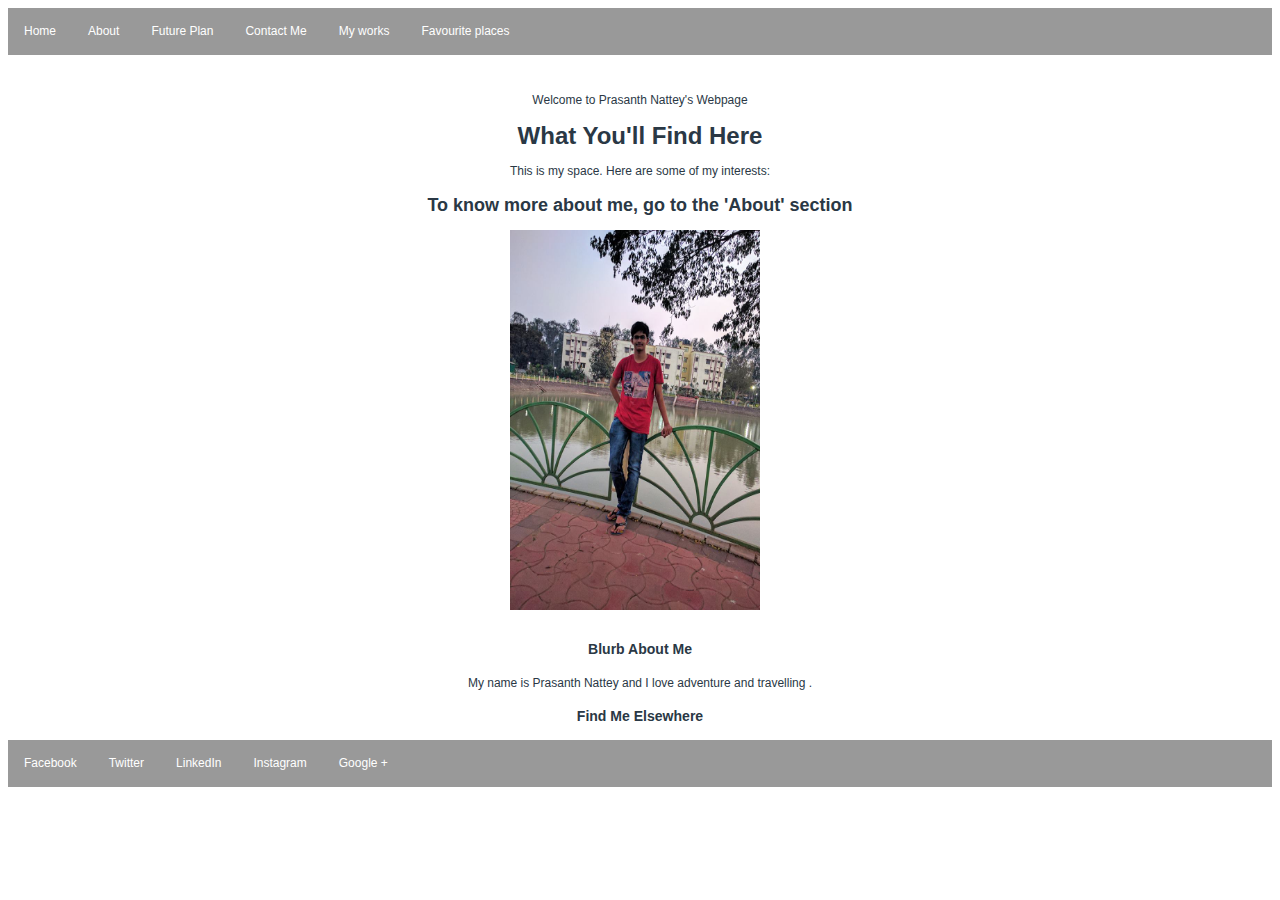
<file: index.htm>
<!DOCTYPE html>
<html>
<head>
    <title>My Personal Webpage</title>
    <link href="style.css" rel="stylesheet" type="text/css" />
</head>

<body>
<div align="center" id="wrapper">
    
    <div id="header">
	<style>
ul {
    list-style-type: none;
    margin: 0;
    padding: 0;
    overflow: hidden;
    background-color: #999;
}

li {
    float: left;
}

li a, .dropbtn {
    display: inline-block;
    color: white;
    text-align: center;
    padding: 14px 16px;
    text-decoration: none;
}

li a:hover, .dropdown:hover .dropbtn {
    background-color: red;
}

li.dropdown {
    display: inline-block;
}

.dropdown-content {
    display: none;
    position: absolute;
    background-color: #f9f9f9;
    min-width: 160px;
    box-shadow: 0px 8px 16px 0px rgba(0,0,0,0.2);
    z-index: 1;
}

.dropdown-content a {
    color: black;
    padding: 12px 16px;
    text-decoration: none;
    display: block;
    text-align: middle;
}

.dropdown-content a:hover {background-color: #f1f1f1}

.dropdown:hover .dropdown-content {
    display: block;
}
</style>
</head>
<body>

<ul>
  <li><a href="index.htm">  Home</a></li>
  <li><a href="cv.htm">About</a></li>
  <li><a href="futureplan.htm">  Future Plan</a></li>
  <li class="dropdown">
    <a href="javascript:void(0)" class="dropbtn">  Contact Me</a>
    <div class="dropdown-content">
      <a href="#">Mail me @:natteyprasanth@gmail.com</a>
      <a href="#">Phone:7430022666</a>
	  <a href="form1.htm">Sign Up</a>
	  </div>
  <li class="dropdown">
	<a href="javascript:void(1)" class="dropbtn">My works</a>
    <div class="dropdown-content">
      <a href="stopwatch.htm">Stopwatch</a>
	   <a href="countdown timer.htm">24 hours countdown timer</a>
      </div>
	<li><a href="bestofindia.htm">Favourite places</a></li>
  </li>
</ul>

		<div id="bg"></div>
	</div>
	
	<div id="main-content">
		<div id="middle-column">
			<div align="middle" id="logo">
			Welcome to Prasanth Nattey's Webpage
			</div>
			<div class="box">
        		<h1>What You'll Find Here</h1>
        		<p>This is my space. Here are some of my interests: </p>
				
				</ul>
			</div>
			<h2>To know more about me, go to the 'About' section</h2>
			<p><align="center"/>
				<img src="profilepic.jpg" width="250" height="380" style="margin:0 10px 10px 0;float:centre;" />
		
			</p>
		</div>
		<div id="centre-column">

			<div class="sidebar">
				<h3>Blurb About Me</h3>
				<p>My name is Prasanth Nattey and I love adventure and travelling .</p>
				<h3>Find Me Elsewhere</h3>
				<div class="box">
					<ul>
						<li><a href="https://www.facebook.com/nnr.nattey" target="_blank">Facebook</a></li>
						<li><a href="https://twitter.com/PrasanthNattey" target="_blank">Twitter</a></li>
						<li><a href="https://www.linkedin.com/in/prasanth-nattey-505b95125/" target="_blank">LinkedIn</a></li>
						<li><a href="https://www.instagram.com/prasanthnattey/" target="_blank">Instagram</a></li>
						<li><a href="https://plus.google.com/u/0/115353856189627446137" target="_blank">Google +</a></li>
					</ul>
				</div>
			</div>
		</div>
	</div>

</body>
</html>
</file>
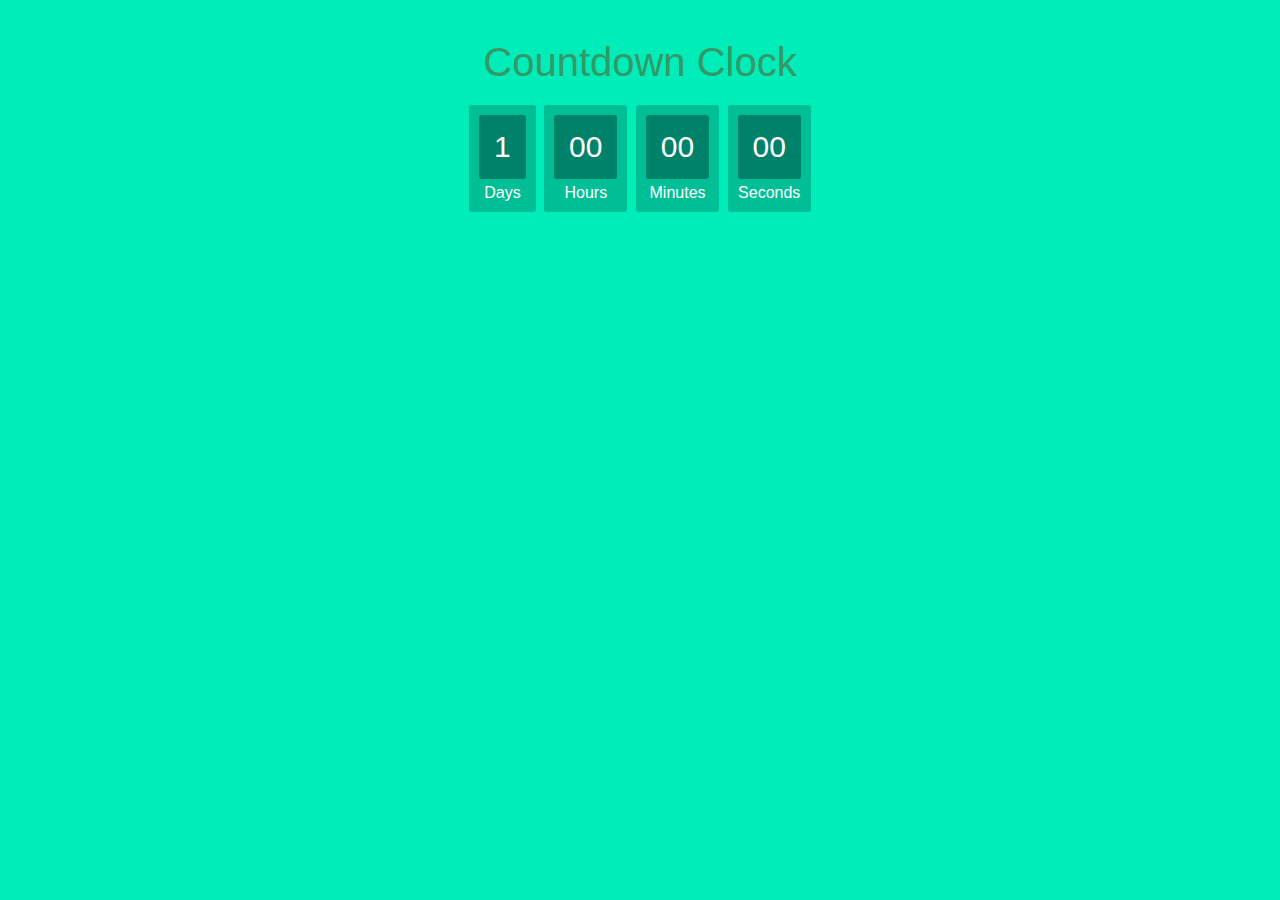
<file: countdown timer.htm>
<html>
<h1>Countdown Clock</h1>
<style>
body{
    text-align: center;
    background: #00ECB9;
  font-family: sans-serif;
  font-weight: 100;
}

h1{
  color: #396;
  font-weight: 100;
  font-size: 40px;
  margin: 40px 0px 20px;
}

#clockdiv{
    font-family: sans-serif;
    color: #fff;
    display: inline-block;
    font-weight: 100;
    text-align: center;
    font-size: 30px;
}

#clockdiv > div{
    padding: 10px;
    border-radius: 3px;
    background: #00BF96;
    display: inline-block;
}

#clockdiv div > span{
    padding: 15px;
    border-radius: 3px;
    background: #00816A;
    display: inline-block;
}

.smalltext{
    padding-top: 5px;
    font-size: 16px;
}
</style>
</script>
<div id="clockdiv">
  <div>
    <span class="days"></span>
    <div class="smalltext">Days</div>
  </div>
  <div>
    <span class="hours"></span>
    <div class="smalltext">Hours</div>
  </div>
  <div>
    <span class="minutes"></span>
    <div class="smalltext">Minutes</div>
  </div>
  <div>
    <span class="seconds"></span>
    <div class="smalltext">Seconds</div>
  </div>
</div>
<script>
function getTimeRemaining(endtime) {
  var t = Date.parse(endtime) - Date.parse(new Date());
  var seconds = Math.floor((t / 1000) % 60);
  var minutes = Math.floor((t / 1000 / 60) % 60);
  var hours = Math.floor((t / (1000 * 60 * 60)) % 24);
  var days = Math.floor(t / (1000 * 60 * 60 * 24));
  return {
    'total': t,
    'days': days,
    'hours': hours,
    'minutes': minutes,
    'seconds': seconds
  };
}

function initializeClock(id, endtime) {
  var clock = document.getElementById(id);
  var daysSpan = clock.querySelector('.days');
  var hoursSpan = clock.querySelector('.hours');
  var minutesSpan = clock.querySelector('.minutes');
  var secondsSpan = clock.querySelector('.seconds');

  function updateClock() {
    var t = getTimeRemaining(endtime);

    daysSpan.innerHTML = t.days;
    hoursSpan.innerHTML = ('0' + t.hours).slice(-2);
    minutesSpan.innerHTML = ('0' + t.minutes).slice(-2);
    secondsSpan.innerHTML = ('0' + t.seconds).slice(-2);

    if (t.total <= 0) {
      clearInterval(timeinterval);
    }
  }

  updateClock();
  var timeinterval = setInterval(updateClock, 1000);
}

var deadline = new Date(Date.parse(new Date()) + 1/*days*/ * 24/*Hours*/* 60/*Mins*/* 60/*seconds*/ * 1000/*milli seconds*/);  /*make changes in this row to change countdown timer*/
initializeClock('clockdiv', deadline);
</script>
</html>
</file>
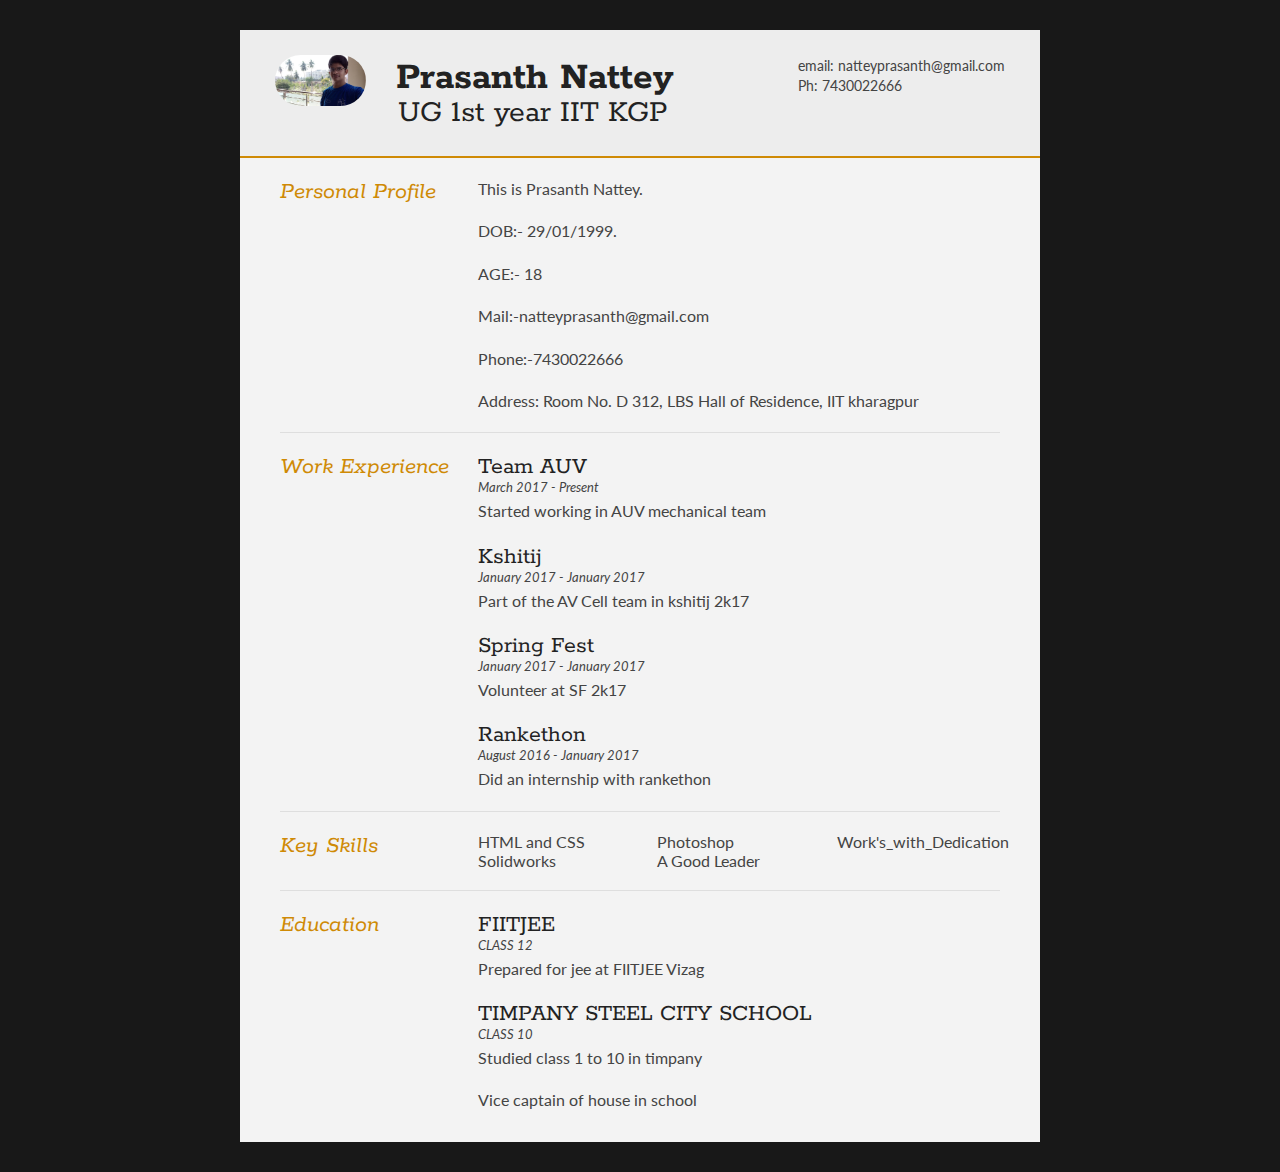
<file: cv.htm>
<!DOCTYPE html>
<html>
<head>
<title>Prasanth Nattey</title>

<meta name="viewport" content="width=device-width"/>
<meta name="description" content="The Curriculum Vitae of Prasanth Nattey."/>
<meta charset="UTF-8"> 

<link type="text/css" rel="stylesheet" href="cv.css">
<link href='http://fonts.googleapis.com/css?family=Rokkitt:400,700|Lato:400,300' rel='stylesheet' type='text/css'>


</head>
<body id="top">
<div id="cv" class="instaFade">
	<div class="mainDetails">
		<div id="headshot" class="quickFade">
			<img src="headshot.jpg" alt="Alan Smith" />
		</div>
		
		<div id="name">
			<h1 class="quickFade delayTwo">Prasanth Nattey</h1>
			<h2 class="quickFade delayThree">UG 1st year IIT KGP</h2>
		</div>
		
		<div id="contactDetails" class="quickFade delayFour">
			<ul>
				<li>email: <a href="mailto:natteyprasanth@gmail.com" target="_blank">natteyprasanth@gmail.com</a></li>
				<li>Ph: 7430022666</li>
			</ul>
		</div>
		<div class="clear"></div>
	</div>
	
	<div id="mainArea" class="quickFade delayFive">
		<section>
			<article>
				<div class="sectionTitle">
					<h1>Personal Profile</h1>
				</div>
				
				<div class="sectionContent">
					<p>This is Prasanth Nattey.</p>
					<p>DOB:- 29/01/1999.</p>
					<p>AGE:- 18</p>
					<P>Mail:-natteyprasanth@gmail.com</p>
					<p>Phone:-7430022666</p>
					<P>Address: Room No. D 312, LBS Hall of Residence, IIT kharagpur</p>
				</div>
			</article>
			<div class="clear"></div>
		</section>
		
		
		<section>
			<div class="sectionTitle">
				<h1>Work Experience</h1>
			</div>
			
			<div class="sectionContent">
				<article>
					<h2>Team AUV</h2>
					<p class="subDetails">March 2017 - Present</p>
					<p>Started working in AUV mechanical team</p>
				</article>
				
				<article>
					<h2>Kshitij</h2>
					<p class="subDetails">January 2017 - January 2017</p>
					<p>Part of the AV Cell team in kshitij 2k17</p>
				</article>
				
				
				<a<article>
					<h2>Spring Fest</h2>
					<p class="subDetails">January 2017 - January 2017</p>
					<p>Volunteer at SF 2k17</p>
				</article>
				
				<article>
					<h2>Rankethon</h2>
					<p class="subDetails">August 2016 - January 2017</p>
					<p>Did an internship with rankethon</p>
				</article>
				</div>
			<div class="clear"></div>
		</section>

		
		
		<section>
			<div class="sectionTitle">
				<h1>Key Skills</h1>
			</div>
			
			<div class="sectionContent">
				<ul class="keySkills">
					<li>HTML and CSS</li>	
					<li>Solidworks</li>	
					<li>Photoshop</li>
					<li>A Good Leader</li>
					<li>Work's_with_Dedication</li>
					
				</ul>
			</div>
			<div class="clear"></div>
		</section>
		
		
		<section>
			<div class="sectionTitle">
				<h1>Education</h1>
			</div>
			
			<div class="sectionContent">
				<article>
					<h2>FIITJEE</h2>
					<p class="subDetails">CLASS 12</p>
					<p>Prepared for jee at FIITJEE Vizag</p>
				</article>
				
				<article>
					<h2>TIMPANY STEEL CITY SCHOOL</h2>
					<p class="subDetails">CLASS 10</p>
					<p>Studied class 1 to 10 in timpany</p>
					<p>Vice captain of house in school</>
				</article>
			</div>
			<div class="clear"></div>
		</section>
		
	</div>
</div>
<script type="text/javascript">

</script>
</body>
</html>
</file>
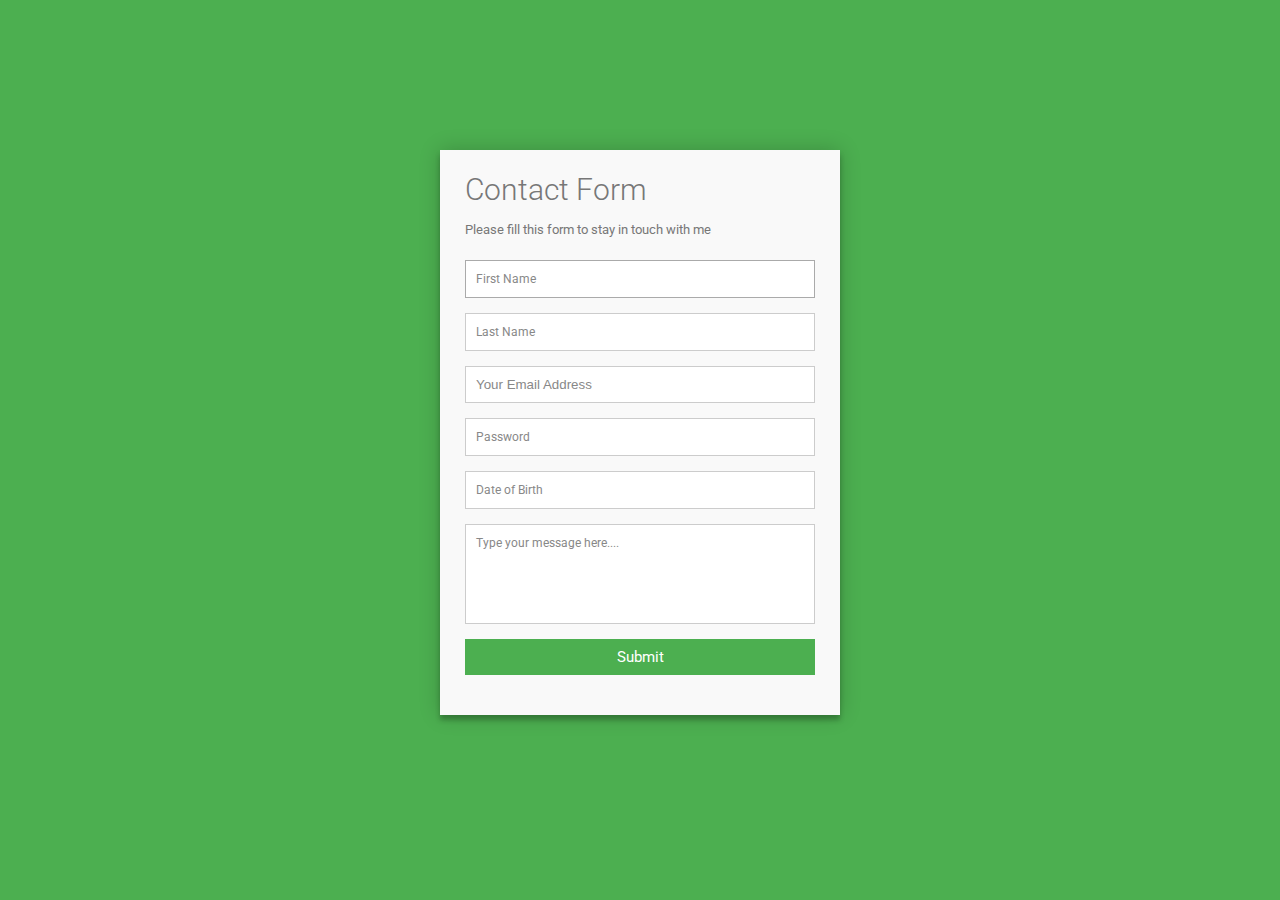
<file: form1.htm>
<html>
<head>


<div class="container">  
<script LANGUAGE="JavaScript" type="text/javascript">
function submit() {
  DispWin = window.open('','NewWin', 'toolbar=no,status=no,width=600,height=600')
  message = "<ul><li><b>Firstirst Name: </b>" + document.form1.First Name.value;
  message += "<li><b>Last Name: </b>" + document.form1.last name.value;
  message += "<li><b>email: </b>" + document.form1.phone.value + "</ul>";
  DispWin.document.write(message);
}
</script>
</head>
 <link href="form.css" rel="stylesheet" type="text/css" />
  <form name="form1" id="contact" action="" method="post">
    <h3>Contact Form</h3>
    <h4>Please fill this form to stay in touch with me</h4>
    <fieldset>
      <input placeholder="First Name" type="text" tabindex="1" NAME="First Name" required autofocus>
    </fieldset>
	<fieldset>
      <input placeholder="Last Name" type="text" tabindex="2" required autofocus>
    </fieldset>
	<fieldset>
      <input placeholder="Your Email Address" type="email" tabindex="3" required>
    </fieldset>
    <fieldset>
      <input placeholder="Password" type="text" tabindex="4" required>
    </fieldset>
    <fieldset>
      <input placeholder="Date of Birth" type="text" tabindex="5" required>
    </fieldset>
    <fieldset>
      <textarea placeholder="Type your message here...." tabindex="6" required></textarea>
    </fieldset>
    <fieldset>
      <button name="submit" type="submit" id="contact-submit" value="display" onClick="submit(); ">Submit</button>
    </fieldset>

  </form>  
</div>

</html>
</file>
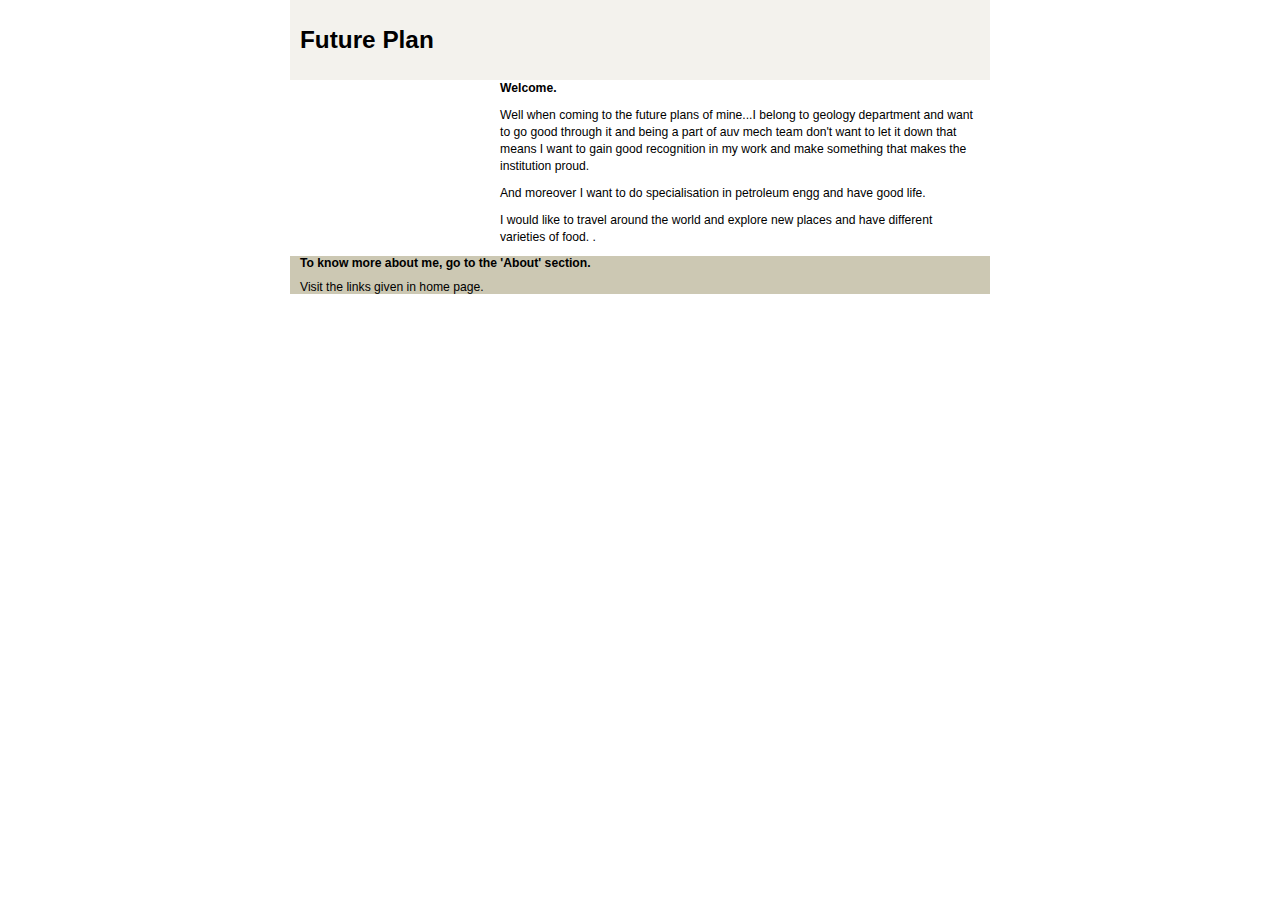
<file: futureplan.htm>
<html>
<head>
<title>Future Plan</title>
<meta http-equiv="content-type" content="text/html; charset=iso-8859-1">
<link rel="stylesheet" type="text/css" href="styles.css" />
</head>
<body>
<div id="container">
<div id="header"><h1><a">Future Plan</a></h1></div>
  <div id="wrapper">
    <div id="content">
      <p><strong>Welcome.</strong></p>
      <p>Well when coming to the future plans of mine...I belong to geology department and want to go good through it and being a part of auv mech team don't want to let it down that means I want to gain good recognition in my work and make something that makes the institution proud.
</p>
      <p>And moreover I want to do specialisation in petroleum engg and have good life.
</p>
      <p>I would like to travel around the world and explore new places and have different varieties of food.

.</p>
         </div>
  </div>
  
  <div id="extra">
    <p><strong>To know more about me, go to the 'About' section.</strong></p>
    <p>Visit the links given in home page.</p>
  </div>
  </div>

</body>
</html>
</file>
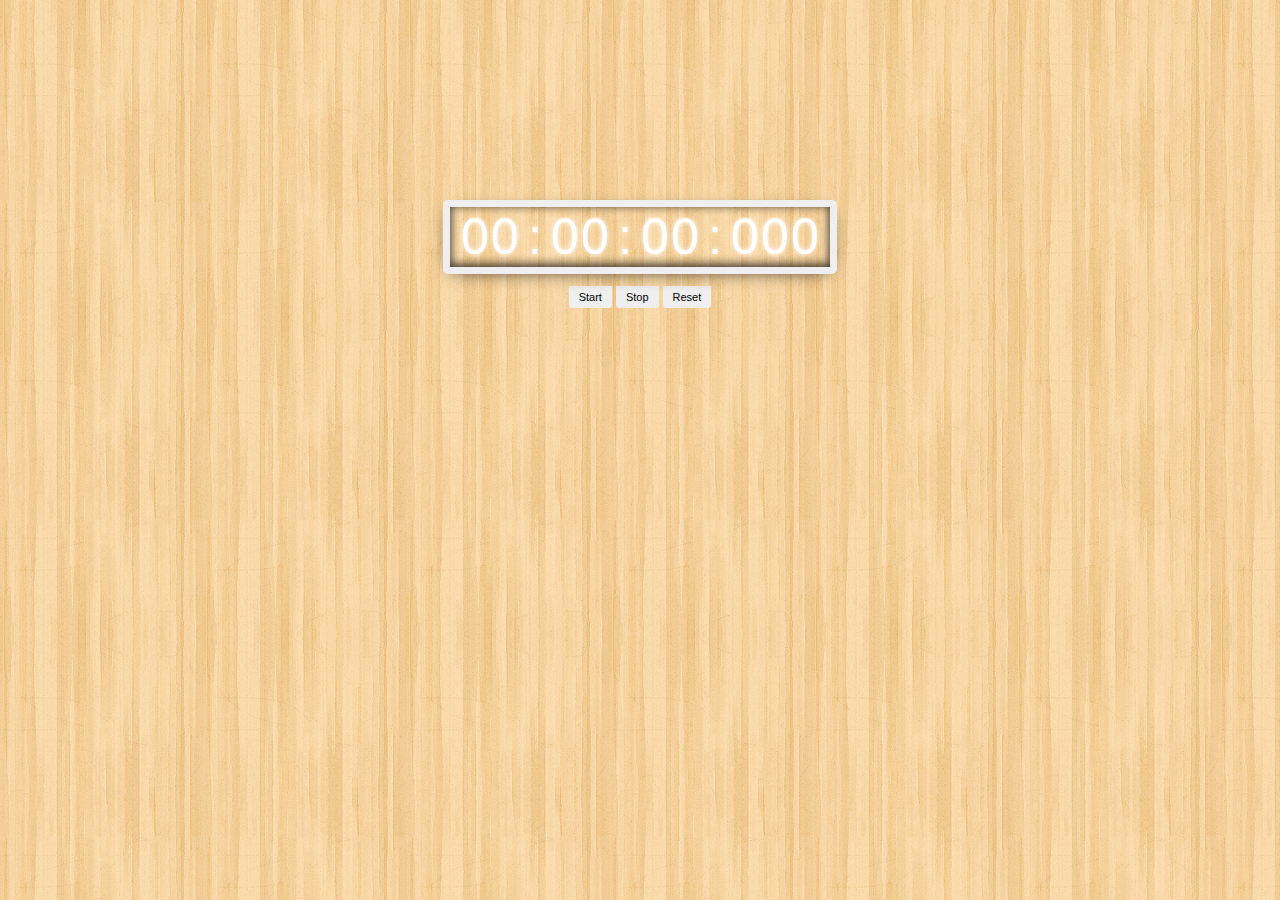
<file: stopwatch.htm>
<html><div class="container">
	<input id="start" name="controls" type="radio" />
	<input id="stop" name="controls" type="radio" />
	<input id="reset" name="controls" type="radio" />
	<div class="timer">
		<div class="cell">
			<div class="numbers tenhour moveten">0 1 2 3 4 5 6 7 8 9</div>
		</div>
		<div class="cell">
			<div class="numbers hour moveten">0 1 2 3 4 5 6 7 8 9</div>
		</div>
		<div class="cell divider"><div class="numbers">:</div></div>
		<div class="cell">
			<div class="numbers tenminute movesix">0 1 2 3 4 5 6</div>
		</div>
		<div class="cell">
			<div class="numbers minute moveten">0 1 2 3 4 5 6 7 8 9</div>
		</div>
		<div class="cell divider"><div class="numbers">:</div></div>
		<div class="cell">
			<div class="numbers tensecond movesix">0 1 2 3 4 5 6</div>
		</div>
		<div class="cell">
			<div class="numbers second moveten">0 1 2 3 4 5 6 7 8 9</div>
		</div>
		<div class="cell divider"><div class="numbers">:</div></div>
		<div class="cell">
			<div class="numbers milisecond moveten">0 1 2 3 4 5 6 7 8 9</div>
		</div>
		<div class="cell">
			<div class="numbers tenmilisecond moveten">0 1 2 3 4 5 6 7 8 9</div>
		</div>
		<div class="cell">
			<div class="numbers hundredmilisecond moveten">0 1 2 3 4 5 6 7 8 9</div>
		</div>
	</div>
	<p>.</p>
	
	<div id="timer_controls">
		<label for="start">Start</label>
		<label for="stop">Stop</label>
		<label for="reset">Reset</label>
	</div>
</div>
<style>
* {margin: 0; padding: 0;}

body{
	background: url('wood_pattern.png') repeat;
}

.container {
	padding: 200px;
	text-align: center;
}

.timer {
	padding: 10px;
	background: linear-gradient(top, #222, #444);
	overflow: hidden;
	display: inline-block;
	border: 7px solid #efefef;
	border-radius: 5px;
	position: relative;
	
	box-shadow: 
		inset 0 -2px 10px 1px rgba(0, 0, 0, 0.75), 
		0 5px 20px -10px rgba(0, 0, 0, 1);
}

.cell {
	width: 0.60em;
	height: 40px;
	font-size: 50px;
	overflow: hidden;
	position: relative;
	float: left;
}

.numbers {
	width: 0.6em;
	line-height: 40px;
	font-family: digital, arial, verdana;
	text-align: center;
	color: #fff;
	
	position: absolute;
	top: 0;
	left: 0;
	
	/*Glow to the text*/
	text-shadow: 0 0 5px rgba(255, 255, 255, 1);
}


#timer_controls {
	margin-top: -5px;
}
#timer_controls label {
	cursor: pointer;
	padding: 5px 10px;
	background: #efefef;
	font-family: arial, verdana, tahoma;
	font-size: 11px;
	border-radius: 0 0 3px 3px;
}
input[name="controls"] {display: none;}

#stop:checked~.timer .numbers {animation-play-state: paused;}
#start:checked~.timer .numbers {animation-play-state: running;}
#reset:checked~.timer .numbers {animation: none;}

.moveten {
	animation: moveten 1s steps(10, end) infinite;
	animation-play-state: paused;
}
.movesix {
	animation: movesix 1s steps(6, end) infinite;
	animation-play-state: paused;
}

.second {animation-duration: 10s;}
.tensecond {animation-duration: 60s;} /*60 times .second*/

.milisecond {animation-duration: 1s;} /*1/10th of .second*/
.tenmilisecond {animation-duration: 0.1s;}
.hundredmilisecond {animation-duration: 0.01s;}

.minute {animation-duration: 600s;} /*60 times .second*/
.tenminute {animation-duration: 3600s;} /*60 times .minute*/

.hour {animation-duration: 36000s;} /*60 times .minute*/
.tenhour {animation-duration: 360000s;} /*10 times .hour*/




@keyframes moveten {
	0% {top: 0;}
	100% {top: -400px;} 

}

@keyframes movesix {
	0% {top: 0;}
	100% {top: -240px;} 
}

	
}
</style>
<script src="prefixfree.js" type="text/javascript"></script>

</html>
</file>
<file: style.css>
body {
    font:normal 12px/1.6em Arial, Helvetica, sans-serif;
	color:#2a3845;
	background:#ffffff;
}

#wrapper {
	
}

#nav {
	background:#06a;
	text-align:right;
	color:#f6dde3;
}

#header {
	
}

#bg {
	height:36px;
    background:url('http://img840.imageshack.us/img840/9886/87926428.gif') repeat-x;
}

#main-content {
	
}

#main-image {
	
}

#left-column {
	
}

#right-column {
	
}

.sidebar {
    background:url('http://img404.imageshack.us/img404/3092/shadowh.jpg') no-repeat top;
	
}

#footer {
	


a:visited, a:link {
	color:#a43b55;
	text-decoration:underline;
	background:none;
}

a:hover {
	color:#a43b55;
	text-decoration:none;
	background:none;
}

h1 {
	color:#7a2e40;
	margin:0 0 10px;
	padding-bottom:10px;
	font:normal 17px Georgia, serif;
	border-bottom:1px solid #efece7;
}

h2 {
	color:#7a2e40;
	margin:20px 0 10px;
	padding-bottom:10px;
	font:normal 17px Georgia, serif;
	border-bottom:1px solid #efece7;
}

h3 {
	color:#7a2e40;
	margin:10px 0;
	padding-bottom:10px;
	font:bold 14px Arial, Helvetica, sans-serif;
	border-bottom:1px solid #efece7;
}

ul {
	padding:0;
	margin:0 0 0 17px;
    list-style:square url('http://img525.imageshack.us/img525/1890/bulletr.gif');
}

.box {
	background:#f7f7f7;
	border:1px solid #f0e9eb;
	padding:15px;
}

#nav a {
	margin: 0 10px;
}

#nav a:visited, #nav a:link {
	text-decoration:none;
	color:#f6dde3;
}

#nav a:hover {
	text-decoration:underline;
	color:#f6dde3;
}

#logo {
	margin-bottom:20px;
	font:normal 18px Georgia, serif;
	color:#fa7393;
}
</file>
<file: cv.css>
html,body,div,span,object,iframe,h1,h2,h3,h4,h5,h6,p,blockquote,pre,abbr,address,cite,code,del,dfn,em,img,ins,kbd,q,samp,small,strong,sub,sup,var,b,i,dl,dt,dd,ol,ul,li,fieldset,form,label,legend,table,caption,tbody,tfoot,thead,tr,th,td,article,aside,canvas,details,figcaption,figure,footer,header,hgroup,menu,nav,section,summary,time,mark,audio,video {
border:0;
font:inherit;
font-size:100%;
margin:0;
padding:0;
vertical-align:baseline;
}

article,aside,details,figcaption,figure,footer,header,hgroup,menu,nav,section {
display:block;
}

html, body {background: #181818; font-family: 'Lato', helvetica, arial, sans-serif; font-size: 16px; color: #222;}

.clear {clear: both;}

p {
	font-size: 1em;
	line-height: 1.4em;
	margin-bottom: 20px;
	color: #444;
}

#cv {
	width: 90%;
	max-width: 800px;
	background: #f3f3f3;
	margin: 30px auto;
}

.mainDetails {
	padding: 25px 35px;
	border-bottom: 2px solid #cf8a05;
	background: #ededed;
}

#name h1 {
	font-size: 2.5em;
	font-weight: 700;
	font-family: 'Rokkitt', Helvetica, Arial, sans-serif;
	margin-bottom: -6px;
}

#name h2 {
	font-size: 2em;
	margin-left: 2px;
	font-family: 'Rokkitt', Helvetica, Arial, sans-serif;
}

#mainArea {
	padding: 0 40px;
}

#headshot {
	width: 12.5%;
	float: left;
	margin-right: 30px;
}

#headshot img {
	width: 100%;
	height: auto;
	-webkit-border-radius: 50px;
	border-radius: 50px;
}

#name {
	float: left;
}

#contactDetails {
	float: right;
}

#contactDetails ul {
	list-style-type: none;
	font-size: 0.9em;
	margin-top: 2px;
}

#contactDetails ul li {
	margin-bottom: 3px;
	color: #444;
}

#contactDetails ul li a, a[href^=tel] {
	color: #444; 
	text-decoration: none;
	-webkit-transition: all .3s ease-in;
	-moz-transition: all .3s ease-in;
	-o-transition: all .3s ease-in;
	-ms-transition: all .3s ease-in;
	transition: all .3s ease-in;
}

#contactDetails ul li a:hover { 
	color: #cf8a05;
}


section {
	border-top: 1px solid #dedede;
	padding: 20px 0 0;
}

section:first-child {
	border-top: 0;
}

section:last-child {
	padding: 20px 0 10px;
}

.sectionTitle {
	float: left;
	width: 25%;
}

.sectionContent {
	float: right;
	width: 72.5%;
}

.sectionTitle h1 {
	font-family: 'Rokkitt', Helvetica, Arial, sans-serif;
	font-style: italic;
	font-size: 1.5em;
	color: #cf8a05;
}

.sectionContent h2 {
	font-family: 'Rokkitt', Helvetica, Arial, sans-serif;
	font-size: 1.5em;
	margin-bottom: -2px;
}

.subDetails {
	font-size: 0.8em;
	font-style: italic;
	margin-bottom: 3px;
}

.keySkills {
	list-style-type: none;
	-moz-column-count:3;
	-webkit-column-count:3;
	column-count:3;
	margin-bottom: 20px;
	font-size: 1em;
	color: #444;
}

.keySkills ul li {
	margin-bottom: 3px;
}

@media all and (min-width: 602px) and (max-width: 800px) {
	#headshot {
		display: none;
	}
	
	.keySkills {
	-moz-column-count:2;
	-webkit-column-count:2;
	column-count:2;
	}
}

@media all and (max-width: 601px) {
	#cv {
		width: 95%;
		margin: 10px auto;
		min-width: 280px;
	}
	
	#headshot {
		display: none;
	}
	
	#name, #contactDetails {
		float: none;
		width: 100%;
		text-align: center;
	}
	
	.sectionTitle, .sectionContent {
		float: none;
		width: 100%;
	}
	
	.sectionTitle {
		margin-left: -2px;
		font-size: 1.25em;
	}
	
	.keySkills {
		-moz-column-count:2;
		-webkit-column-count:2;
		column-count:2;
	}
}

@media all and (max-width: 480px) {
	.mainDetails {
		padding: 15px 15px;
	}
	
	section {
		padding: 15px 0 0;
	}
	
	#mainArea {
		padding: 0 25px;
	}

	
	.keySkills {
	-moz-column-count:1;
	-webkit-column-count:1;
	column-count:1;
	}
	
	#name h1 {
		line-height: .8em;
		margin-bottom: 4px;
	}
}

@media print {
    #cv {
        width: 100%;
    }
}

@-webkit-keyframes reset {
	0% {
		opacity: 0;
	}
	100% {
		opacity: 0;
	}
}

@-webkit-keyframes fade-in {
	0% {
		opacity: 0;
	}
	40% {
		opacity: 0;
	}
	100% {
		opacity: 1;
	}
}

@-moz-keyframes reset {
	0% {
		opacity: 0;
	}
	100% {
		opacity: 0;
	}
}

@-moz-keyframes fade-in {
	0% {
		opacity: 0;
	}
	40% {
		opacity: 0;
	}
	100% {
		opacity: 1;
	}
}

@keyframes reset {
	0% {
		opacity: 0;
	}
	100% {
		opacity: 0;
	}
}

@keyframes fade-in {
	0% {
		opacity: 0;
	}
	40% {
		opacity: 0;
	}
	100% {
		opacity: 1;
	}
}

.instaFade {
    -webkit-animation-name: reset, fade-in;
    -webkit-animation-duration: 1.5s;
    -webkit-animation-timing-function: ease-in;
	
	-moz-animation-name: reset, fade-in;
    -moz-animation-duration: 1.5s;
    -moz-animation-timing-function: ease-in;
	
	animation-name: reset, fade-in;
    animation-duration: 1.5s;
    animation-timing-function: ease-in;
}

.quickFade {
    -webkit-animation-name: reset, fade-in;
    -webkit-animation-duration: 2.5s;
    -webkit-animation-timing-function: ease-in;
	
	-moz-animation-name: reset, fade-in;
    -moz-animation-duration: 2.5s;
    -moz-animation-timing-function: ease-in;
	
	animation-name: reset, fade-in;
    animation-duration: 2.5s;
    animation-timing-function: ease-in;
}
 
.delayOne {
	-webkit-animation-delay: 0, .5s;
	-moz-animation-delay: 0, .5s;
	animation-delay: 0, .5s;
}

.delayTwo {
	-webkit-animation-delay: 0, 1s;
	-moz-animation-delay: 0, 1s;
	animation-delay: 0, 1s;
}

.delayThree {
	-webkit-animation-delay: 0, 1.5s;
	-moz-animation-delay: 0, 1.5s;
	animation-delay: 0, 1.5s;
}

.delayFour {
	-webkit-animation-delay: 0, 2s;
	-moz-animation-delay: 0, 2s;
	animation-delay: 0, 2s;
}

.delayFive {
	-webkit-animation-delay: 0, 2.5s;
	-moz-animation-delay: 0, 2.5s;
	animation-delay: 0, 2.5s;
}
</file>
<file: form.css>
@import url(https://fonts.googleapis.com/css?family=Roboto:400,300,600,400italic);
* {
  margin: 0;
  padding: 0;
  box-sizing: border-box;
  -webkit-box-sizing: border-box;
  -moz-box-sizing: border-box;
  -webkit-font-smoothing: antialiased;
  -moz-font-smoothing: antialiased;
  -o-font-smoothing: antialiased;
  font-smoothing: antialiased;
  text-rendering: optimizeLegibility;
}

body {
  font-family: "Roboto", Helvetica, Arial, sans-serif;
  font-weight: 100;
  font-size: 12px;
  line-height: 30px;
  color: #777;
  background: #4CAF50;
}

.container {
  max-width: 400px;
  width: 100%;
  margin: 0 auto;
  position: relative;
}

#contact input[type="text"],
#contact input[type="text"],
#contact input[type="url"],
#contact input[type="password"],
#contact input[type="url"],
#contact textarea,
#contact button[type="submit"] {
  font: 400 12px/16px "Roboto", Helvetica, Arial, sans-serif;
}

#contact {
  background: #F9F9F9;
  padding: 25px;
  margin: 150px 0;
  box-shadow: 0 0 20px 0 rgba(0, 0, 0, 0.2), 0 5px 5px 0 rgba(0, 0, 0, 0.24);
}

#contact h3 {
  display: block;
  font-size: 30px;
  font-weight: 300;
  margin-bottom: 10px;
}

#contact h4 {
  margin: 5px 0 15px;
  display: block;
  font-size: 13px;
  font-weight: 400;
}

fieldset {
  border: medium none !important;
  margin: 0 0 10px;
  min-width: 100%;
  padding: 0;
  width: 100%;
}

#contact input[type="text"],
#contact input[type="email"],
#contact input[type="tel"],
#contact input[type="url"],
#contact textarea {
  width: 100%;
  border: 1px solid #ccc;
  background: #FFF;
  margin: 0 0 5px;
  padding: 10px;
}

#contact input[type="text"]:hover,
#contact input[type="email"]:hover,
#contact input[type="tel"]:hover,
#contact input[type="url"]:hover,
#contact textarea:hover {
  -webkit-transition: border-color 0.3s ease-in-out;
  -moz-transition: border-color 0.3s ease-in-out;
  transition: border-color 0.3s ease-in-out;
  border: 1px solid #aaa;
}

#contact textarea {
  height: 100px;
  max-width: 100%;
  resize: none;
}

#contact button[type="submit"] {
  cursor: pointer;
  width: 100%;
  border: none;
  background: #4CAF50;
  color: #FFF;
  margin: 0 0 5px;
  padding: 10px;
  font-size: 15px;
}

#contact button[type="submit"]:hover {
  background: #43A047;
  -webkit-transition: background 0.3s ease-in-out;
  -moz-transition: background 0.3s ease-in-out;
  transition: background-color 0.3s ease-in-out;
}

#contact button[type="submit"]:active {
  box-shadow: inset 0 1px 3px rgba(0, 0, 0, 0.5);
}

.copyright {
  text-align: center;
}

#contact input:focus,
#contact textarea:focus {
  outline: 0;
  border: 1px solid #aaa;
}

::-webkit-input-placeholder {
  color: #888;
}

:-moz-placeholder {
  color: #888;
}

::-moz-placeholder {
  color: #888;
}

:-ms-input-placeholder {
  color: #888;
}
</file>
<file: styles.css>
html,body{margin:0;padding:0}
body{font: 76% arial,sans-serif;text-align:center}
p{margin:0 10px 10px}
a{padding:5px; text-decoration:none; color:#000000;}
div#header{background-color:#F3F2ED;}
div#header h1{height:80px;line-height:80px;margin:0;padding-left:10px;}
div#container{text-align:left}
div#content p{line-height:1.4}
div#navigation{background:#F6F0E0;}
div#navigation ul{margin:15px 0; padding:0; list-style-type:none;}
div#navigation li{margin-bottom:5px;}
div#extra{background:#CCC8B3;}
div#footer{background:#BFBD93;}
div#footer p{margin:0;padding:5px 10px}
div#container{width:700px;margin:0 auto}
div#content{float:right;width:500px}
div#navigation{float:left;width:200px}
div#extra{clear:both;width:100%}
</file>
